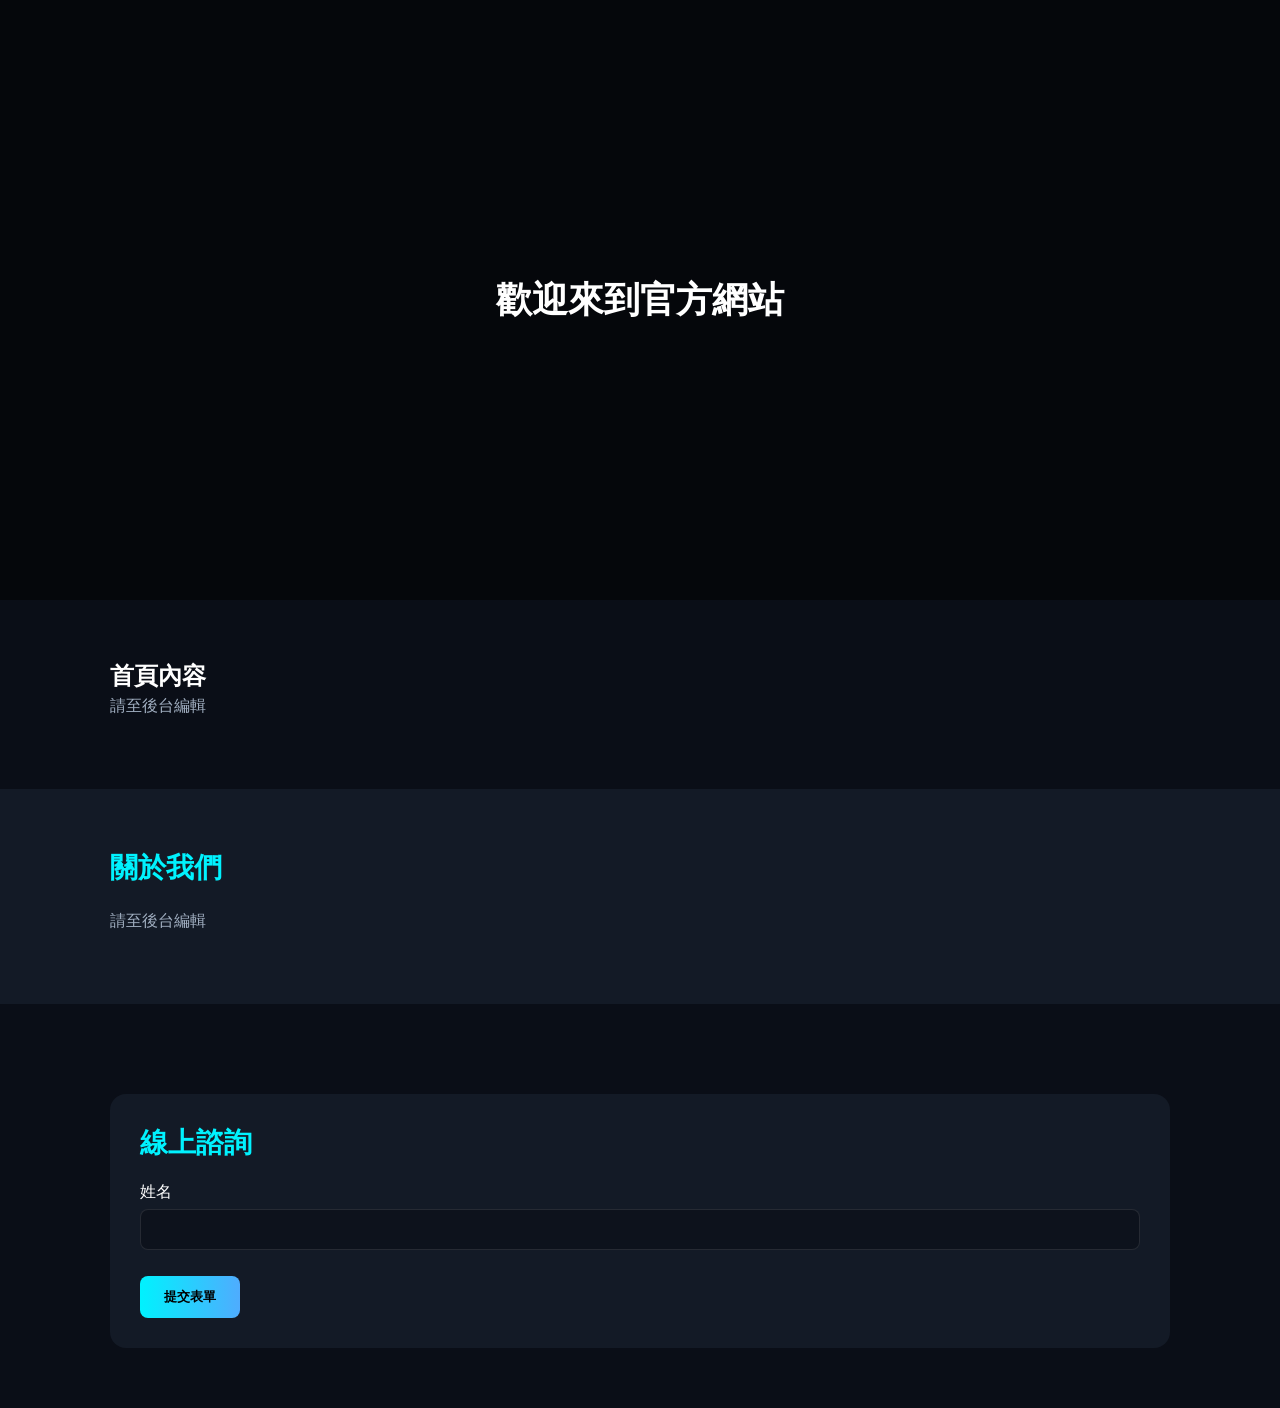
<file: index.html>
<!DOCTYPE html>
<html lang="zh-TW">
<head>
    <meta charset="UTF-8">
    <meta name="viewport" content="width=device-width, initial-scale=1.0">
    <title>官方網站</title>
    <style>
        :root {--bg:#0a0e17;--card:#131a26;--p:#00f2fe;--s:#4facfe;--w:#fff;--m:#a0aec0;}
        *{margin:0;padding:0;box-sizing:border-box;font-family:system-ui,sans-serif;scroll-behavior:smooth;}
        body{background:var(--bg);color:var(--w);}
        .container{max-width:1100px;margin:auto;padding:0 20px;}
        .section{padding:60px 0;}
        
        /* 輪播 */
        .carousel{height:600px;position:relative;overflow:hidden;}
        .slide{position:absolute;width:100%;height:100%;background-size:cover;background-position:center;opacity:0;transition:opacity 1s;}
        .slide.active{opacity:1;}
        .overlay{position:absolute;inset:0;background:rgba(0,0,0,.5);z-index:1;}
        .content{position:absolute;top:50%;left:50%;transform:translate(-50%,-50%);z-index:2;text-align:center;max-width:800px;}
        
        /* 內容 */
        .rich img{max-width:100%;height:auto;border-radius:8px;margin:10px 0;}
        .rich p{line-height:1.7;color:var(--m);margin-bottom:10px;}
        .title{font-size:28px;margin-bottom:20px;color:var(--p);}
        
        /* 表單 */
        .form-panel{background:var(--card);padding:30px;border-radius:16px;margin-top:30px;}
        .form-group{margin-bottom:16px;}
        .form-group label{display:block;margin-bottom:6px;color:var(--w);}
        .form-group input,.form-group textarea,.form-group select{width:100%;padding:12px;background:#0d121c;border:1px solid rgba(255,255,255,.1);border-radius:8px;color:#fff;outline:none;}
        .form-group input:focus,.form-group textarea:focus,.form-group select:focus{border-color:var(--p);}
        button{background:linear-gradient(90deg,var(--p),var(--s));border:none;padding:12px 24px;border-radius:8px;color:#000;font-weight:bold;cursor:pointer;margin-top:10px;}
    </style>
</head>
<body>

<div class="carousel" id="carousel"></div>

<section class="section">
    <div class="container">
        <div id="homeContent" class="rich"></div>
    </div>
</section>

<section class="section" style="background:var(--card);">
    <div class="container">
        <h2 class="title">關於我們</h2>
        <div id="aboutContent" class="rich"></div>
    </div>
</section>

<section class="section">
    <div class="container">
        <div class="form-panel">
            <h2 class="title" id="formTitleText">線上諮詢</h2>
            <p id="formDescText" style="color:var(--m);margin-bottom:20px;"></p>
            <form id="dynamicForm" onsubmit="submitForm(event)"></form>
        </div>
    </div>
</section>

<script src="https://code.jquery.com/jquery-3.7.1.min.js"></script>

<script>
//=========================
// 讀取後台資料
//=========================
let data = JSON.parse(localStorage.getItem("websiteData") || "{}");

//=========================
// 輪播
//=========================
function renderCarousel(){
    let wrap = $("#carousel");
    wrap.empty(); // 【優化】渲染前先清空
    
    let imgs = data.banners || [];
    if(imgs.length == 0){
        wrap.html(`<div class="slide active" style="background-image:url(https://picsum.photos/1920/1080)"><div class="overlay"></div><div class="content"><h1 style="font-size:36px;">歡迎來到官方網站</h1></div></div>`);
        return;
    }
    
    imgs.forEach((img, i)=>{
        wrap.append(`
        <div class="slide ${i==0?'active':''}" style="background-image:url(${img})">
            <div class="overlay"></div>
            <div class="content">
                <h1 style="font-size:36px;color:#fff">精選推薦 ${i+1}</h1>
            </div>
        </div>`);
    });

    // 【修正】只有當圖片大於 1 張時，才啟動定時輪播
    if(imgs.length > 1) {
        let speed = parseInt(data.carouselSpeed) || 3000;
        let cur = 0;
        setInterval(()=>{
            $(".slide").removeClass("active");
            cur = (cur + 1) % imgs.length;
            $(".slide").eq(cur).addClass("active");
        }, speed);
    }
}

//=========================
// 內容
//=========================
function renderContent(){
    // 夏日編輯器 (Summernote) 輸出的 HTML 直接渲染
    $("#homeContent").html(data.home || "<h2>首頁內容</h2><p>請至後台編輯</p>");
    $("#aboutContent").html(data.about || "<p>請至後台編輯</p>");
    $("#formTitleText").text(data.formTitle || "線上諮詢");
    $("#formDescText").text(data.formDesc || "");
}

//=========================
// 動態表單
//=========================
function renderForm(){
    let form = $("#dynamicForm");
    form.empty(); // 【優化】渲染前先清空
    
    let fields = data.formFields || [];
    if(fields.length == 0){
        form.html(`<div class="form-group"><label>姓名</label><input name="姓名" type="text" required></div><button type="submit">提交表單</button>`);
        return;
    }
    
    fields.forEach(f=>{
        let name = f.name || "未命名欄位";
        if(f.type == "text") form.append(`<div class="form-group"><label>${name}</label><input name="${name}" type="text" required></div>`);
        if(f.type == "email") form.append(`<div class="form-group"><label>${name}</label><input name="${name}" type="email" required></div>`);
        if(f.type == "textarea") form.append(`<div class="form-group"><label>${name}</label><textarea name="${name}" rows="4" required></textarea></div>`);
        if(f.type == "select") {
            form.append(`
                <div class="form-group">
                    <label>${name}</label>
                    <select name="${name}" required>
                        <option value="">請選擇</option>
                        <option value="選項A">選項A</option>
                        <option value="選項B">選項B</option>
                    </select>
                </div>
            `);
        }
    });
    form.append(`<button type="submit">提交表單</button>`);
}

//=========================
// 表單提交處理
//=========================
function submitForm(e) {
    e.preventDefault();
    alert("🎉 表單送出成功！（前台動態欄位資料已封裝）");
    $("#dynamicForm")[0].reset();
}

//=========================
// 執行
//=========================
$(function(){
    renderCarousel();
    renderContent();
    renderForm();
});
</script>
</body>
</html>
</file>
